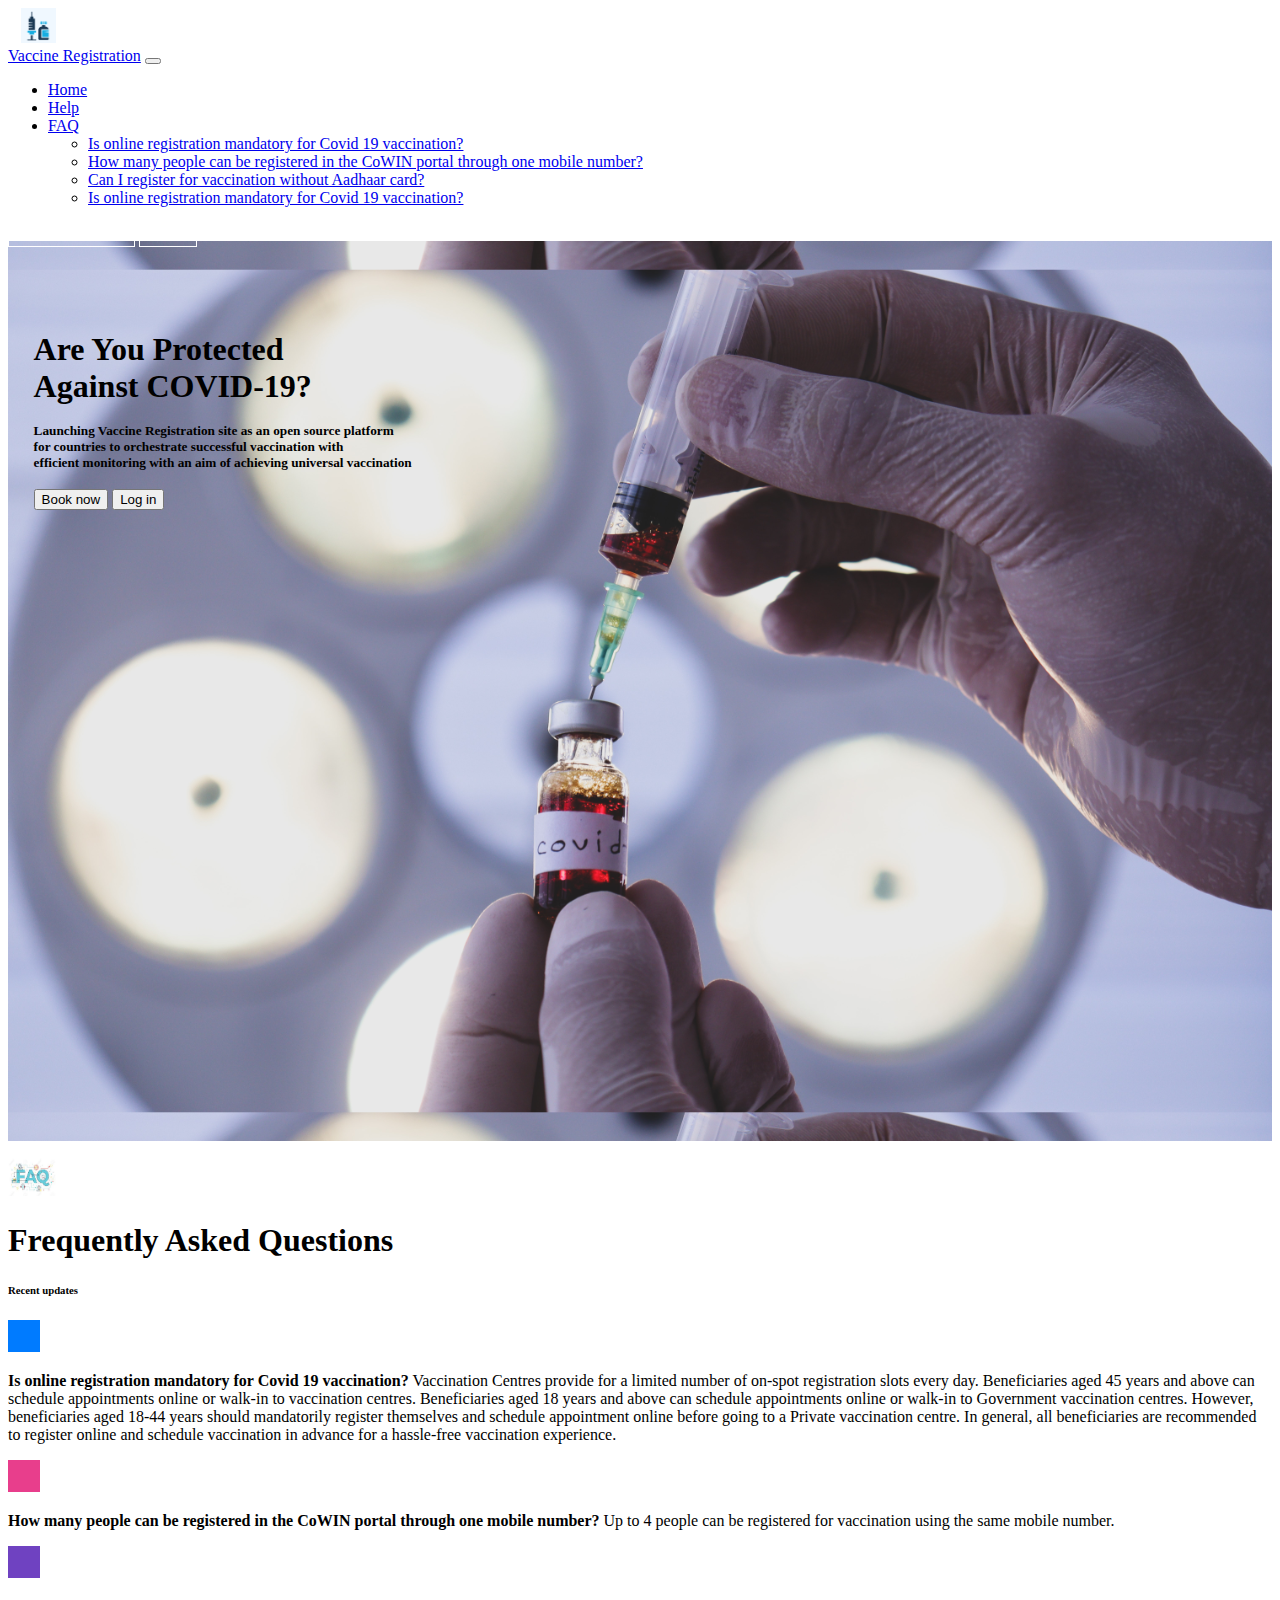
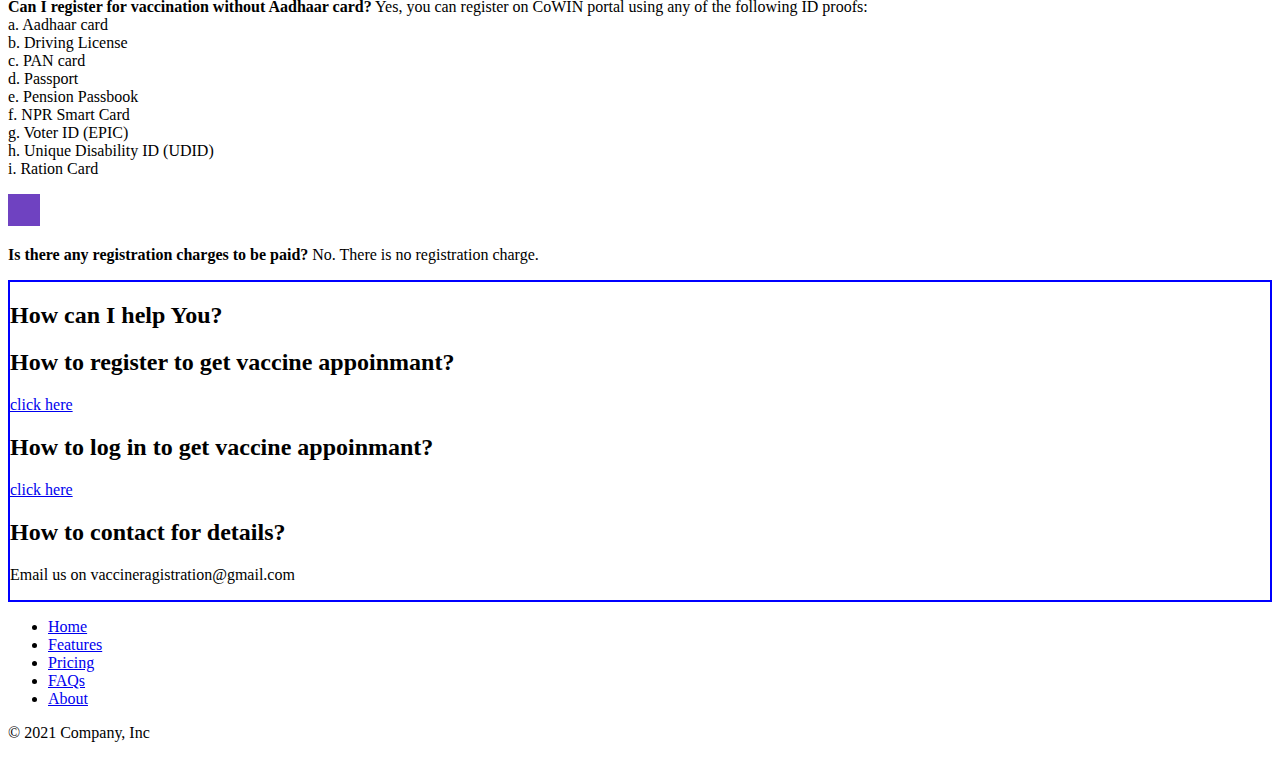
<file: index.html>
<!DOCTYPE html>
<html lang="en">
    <head>
        <meta charset="UTF-8">
        <meta http-equiv="X-UA-Compatible" content="IE=edge">
        <meta name="viewport" content="width=device-width, initial-scale=1.0">
        <link
            href="https://cdn.jsdelivr.net/npm/bootstrap@5.1.0/dist/css/bootstrap.min.css"
            rel="stylesheet"
            integrity="sha384-KyZXEAg3QhqLMpG8r+8fhAXLRk2vvoC2f3B09zVXn8CA5QIVfZOJ3BCsw2P0p/We"
            crossorigin="anonymous">
        <script
            src="https://cdn.jsdelivr.net/npm/@popperjs/core@2.9.3/dist/umd/popper.min.js"
            integrity="sha384-eMNCOe7tC1doHpGoWe/6oMVemdAVTMs2xqW4mwXrXsW0L84Iytr2wi5v2QjrP/xp"
            crossorigin="anonymous"></script>
        <script
            src="https://cdn.jsdelivr.net/npm/bootstrap@5.1.0/dist/js/bootstrap.min.js"
            integrity="sha384-cn7l7gDp0eyniUwwAZgrzD06kc/tftFf19TOAs2zVinnD/C7E91j9yyk5//jjpt/"
            crossorigin="anonymous"></script>
        <link rel="stylesheet" href="/css/writing.css">
        <link rel="stylesheet" href="/css/nav.css">
        <link rel="stylesheet" href="/css/body.css">
        <title>VACCINE REGISTRATION</title>
    </head>
    <body>

        <nav class="navbar navbar-expand-lg navbar-dark bg-dark">
            <a class="navbar-brand" href="#">
                <img id="mainimg" src="img/icon2.ico" alt="" width="30"
                    height="30">
            </a>
            <div class="container-fluid">
                <a class="navbar-brand" href="#">Vaccine Registration</a>
                <button class="navbar-toggler" type="button"
                    data-bs-toggle="collapse"
                    data-bs-target="#navbarSupportedContent"
                    aria-controls="navbarSupportedContent" aria-expanded="false"
                    aria-label="Toggle navigation">
                    <span class="navbar-toggler-icon"></span>
                </button>
                <div class="collapse navbar-collapse"
                    id="navbarSupportedContent">
                    <ul class="navbar-nav me-auto mb-2 mb-lg-0">
                        <li class="nav-item">
                            <a class="nav-link active" aria-current="page"
                                href="/index.html">Home</a>
                        </li>
                        <li class="nav-item">
                            <a class="nav-link" href="#featured-3">Help</a>
                        </li>
                        <li class="nav-item dropdown">
                            <a class="nav-link dropdown-toggle" href="#"
                                id="navbarDropdown" role="button"
                                data-bs-toggle="dropdown" aria-expanded="false">
                                FAQ
                            </a>
                            <ul class="dropdown-menu"
                                aria-labelledby="navbarDropdown">
                                <li><a class="dropdown-item" href="#faq">Is online registration mandatory for Covid 19
                                    vaccination?</a></li>
                                <li><a class="dropdown-item" href="#faq">How many people can be
                                    registered in the CoWIN portal through one mobile
                                    number?</a></li>
                                <li><a class="dropdown-item" href="#faq">Can I register for
                                    vaccination without Aadhaar card?</a></li>
                                <li><a class="dropdown-item" href="#faq">Is online registration mandatory for Covid 19
                                    vaccination?</a></li>
                            </ul>
                        </li>
                    </ul>
                    <form class="d-flex">
                        <a href="/registration.html">New Registration</a>
                        <a href="/login.html">Log In</a>

                    </form>
                </div>
            </div>

        </nav>

        <div id="backimg">
        </div>
        <h1 id="writings" >Are You Protected<br>
            Against COVID-19?</h1><br>
        <h5 id="summary" >Launching Vaccine Registration site as an open source  platform <br> for countries to orchestrate successful vaccination  with <br> efficient monitoring with an aim of achieving universal vaccination</h5><br>
        <div id="button" class="btn-group" role="group" aria-label="Basic example">
            <a href="/registration.html"><button type="button" class="btn btn-light">Book now</button></a>
            <a href="/login.html"><button type="button" class="btn btn-dark">Log in</button></a>
        </div>

        




        <div id="faq" class="container d-flex align-items-center p-3 my-3 text-white
            bg-dark rounded shadow-sm">
            <img class="me-3" src="img/faq.jpg" alt="" width="48" height="38">
            <div class="lh-1">
                <h1 class="h3 mb-2 text-white lh-1">Frequently Asked Questions</h1>
            </div>
        </div>


        <div class="container my-3 p-3 bg-body rounded shadow-sm">
            <h6 class="border-bottom pb-2 mb-0">Recent updates</h6>
            <div class="d-flex text-muted pt-3">
                <svg class="bd-placeholder-img flex-shrink-0 me-2 rounded"
                    width="32" height="32" xmlns="http://www.w3.org/2000/svg"
                    role="img" aria-label="Placeholder: 32x32"
                    focusable="false"><title>Placeholder</title><rect
                        width="100%" height="100%" fill="#007bff"></rect><text
                        x="50%" y="50%" fill="#007bff" dy=".3em">32x32</text></svg>
                <p class="pb-3 mb-0 small lh-sm border-bottom">
                    <strong class="d-block text-white">
                        Is online registration mandatory for Covid 19
                        vaccination?</strong>
                    Vaccination Centres provide for a limited number of on-spot
                    registration slots every day. Beneficiaries aged 45 years
                    and above can schedule appointments online or walk-in to
                    vaccination centres. Beneficiaries aged 18 years and above
                    can schedule appointments online or walk-in to Government
                    vaccination centres. However, beneficiaries aged 18-44 years
                    should mandatorily register themselves and schedule
                    appointment online before going to a Private vaccination
                    centre.

                    In general, all beneficiaries are recommended to register
                    online and schedule vaccination in advance for a hassle-free
                    vaccination experience.
                </p>
            </div>
            <div class="d-flex text-muted pt-3">
                <svg class="bd-placeholder-img flex-shrink-0 me-2 rounded"
                    width="32" height="32" xmlns="http://www.w3.org/2000/svg"
                    role="img" aria-label="Placeholder: 32x32"
                    focusable="false"><title>Placeholder</title><rect
                        width="100%" height="100%" fill="#e83e8c"></rect><text
                        x="50%" y="50%" fill="#e83e8c" dy=".3em">32x32</text></svg>
                <p class="pb-3 mb-0 small lh-sm border-bottom">
                    <strong class="d-block text-white">How many people can be
                        registered in the CoWIN portal through one mobile
                        number?</strong>
                    Up to 4 people can be registered for vaccination using the
                    same mobile number.
                </p>
            </div>
            <div class="d-flex text-muted pt-3">
                <svg class="bd-placeholder-img flex-shrink-0 me-2 rounded"
                    width="32" height="32" xmlns="http://www.w3.org/2000/svg"
                    role="img" aria-label="Placeholder: 32x32"
                    focusable="false"><title>Placeholder</title><rect
                        width="100%" height="100%" fill="#6f42c1"></rect><text
                        x="50%" y="50%" fill="#6f42c1" dy=".3em">32x32</text></svg>
                <p class="pb-3 mb-0 small lh-sm border-bottom">
                    <strong class="d-block text-white">Can I register for
                        vaccination without Aadhaar card?</strong>
                    Yes, you can register on CoWIN portal using any of the
                    following ID proofs: <br>
                    a. Aadhaar card <br>
                    b. Driving License <br>
                    c. PAN card <br>
                    d. Passport <br>
                    e. Pension Passbook <br>
                    f. NPR Smart Card <br>
                    g. Voter ID (EPIC) <br>
                    h. Unique Disability ID (UDID) <br>
                    i. Ration Card <br>
                </p>
            </div>


            
        

            <div class="d-flex text-muted pt-3">
                <svg class="bd-placeholder-img flex-shrink-0 me-2 rounded"
                    width="32" height="32" xmlns="http://www.w3.org/2000/svg"
                    role="img" aria-label="Placeholder: 32x32"
                    focusable="false"><title>Placeholder</title><rect
                        width="100%" height="100%" fill="#6f42c1"></rect><text
                        x="50%" y="50%" fill="#6f42c1" dy=".3em">32x32</text></svg>
                <p class="pb-3 mb-0 small lh-sm border-bottom">
                    <strong class="d-block text-white">Is there any registration charges to be paid?</strong>
                    No. There is no registration charge.
                </p>
            </div>
        </div>



        <div class="container px-4 py-5" id="featured-3">
            <h2 class="pb-2 border-bottom">How can I help You?</h2>
            <div class="row g-4 py-5 row-cols-1 row-cols-lg-3">
              <div class="feature col">
                <div class="feature-icon bg-primary bg-gradient">

                </div>
                <h2>How to register to get vaccine appoinmant?</h2>
                <a href="/registration.html"><p>click here</p></a>

              </div>
              <div class="feature col">
                <div class="feature-icon bg-primary bg-gradient">
                </div>
                <h2>How to log in to get vaccine appoinmant?</h2>   
                <a href="/login.html"><p>click here</p></a>

              </div>
              <div class="feature col">
                <div class="feature-icon bg-primary bg-gradient">
                </div>
                <h2>How to contact for details?</h2>
                <p>Email us on vaccineragistration@gmail.com</p>

              </div>
            </div>
          </div>

        <div class="container">
            <footer class="py-0.5 my-1">
                <ul class="nav justify-content-center border-bottom pb-3 mb-3">
                    <li class="nav-item"><a href="#" class="nav-link px-2
                            text-muted">Home</a></li>
                    <li class="nav-item"><a href="#" class="nav-link px-2
                            text-muted">Features</a></li>
                    <li class="nav-item"><a href="#" class="nav-link px-2
                            text-muted">Pricing</a></li>
                    <li class="nav-item"><a href="#" class="nav-link px-2
                            text-muted">FAQs</a></li>
                    <li class="nav-item"><a href="#" class="nav-link px-2
                            text-muted">About</a></li>
                </ul>
                <p class="text-center text-muted">© 2021 Company, Inc</p>
            </footer>
        </div>


    </body>
</html>
</file>
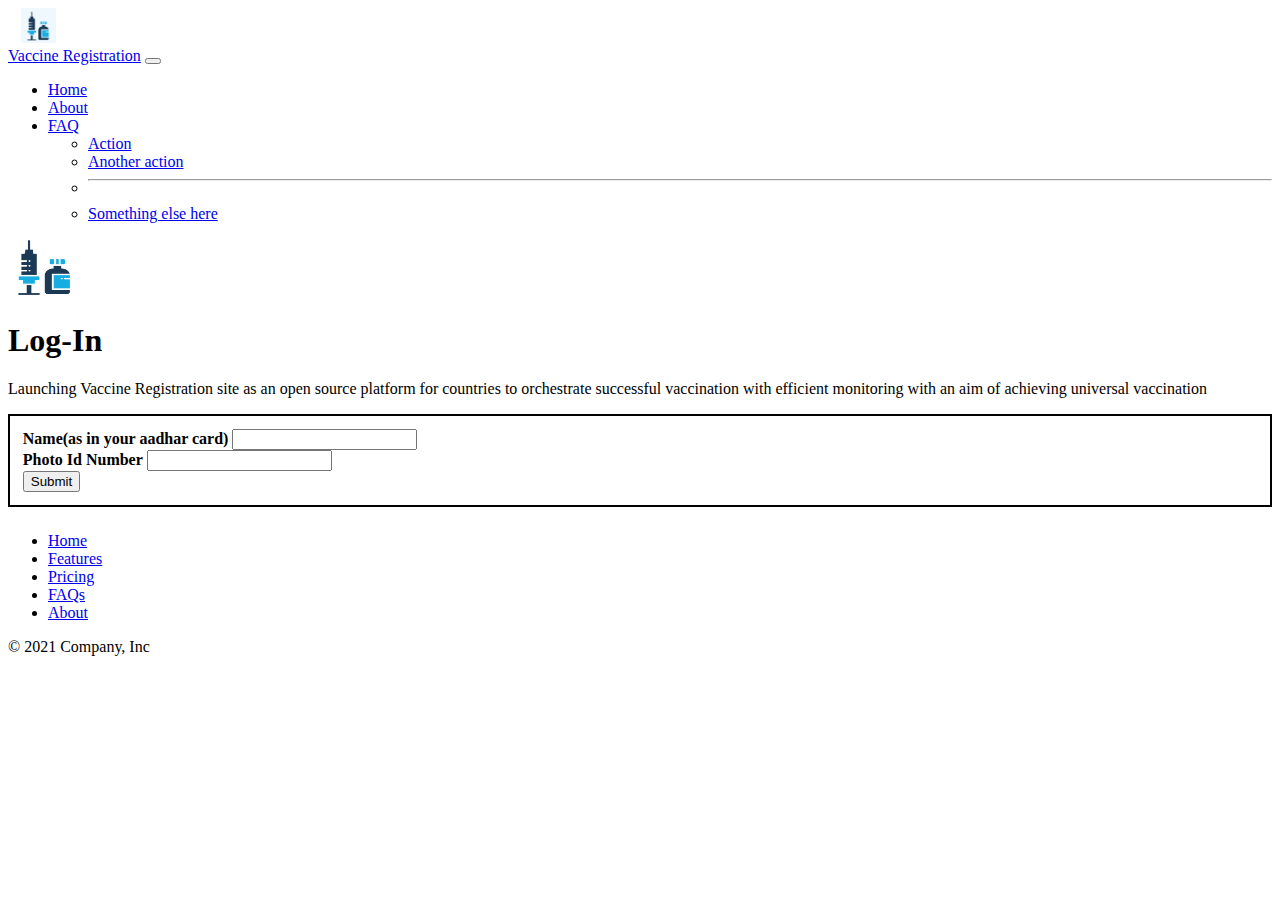
<file: login.html>
<!DOCTYPE html>
<html lang="en">
  <head>
    <meta charset="UTF-8">
    <meta http-equiv="X-UA-Compatible" content="IE=edge">
    <meta name="viewport" content="width=device-width, initial-scale=1.0">
    <link
      href="https://cdn.jsdelivr.net/npm/bootstrap@5.1.0/dist/css/bootstrap.min.css"
      rel="stylesheet"
      integrity="sha384-KyZXEAg3QhqLMpG8r+8fhAXLRk2vvoC2f3B09zVXn8CA5QIVfZOJ3BCsw2P0p/We"
      crossorigin="anonymous">
    <script
      src="https://cdn.jsdelivr.net/npm/@popperjs/core@2.9.3/dist/umd/popper.min.js"
      integrity="sha384-eMNCOe7tC1doHpGoWe/6oMVemdAVTMs2xqW4mwXrXsW0L84Iytr2wi5v2QjrP/xp"
      crossorigin="anonymous"></script>
    <script
      src="https://cdn.jsdelivr.net/npm/bootstrap@5.1.0/dist/js/bootstrap.min.js"
      integrity="sha384-cn7l7gDp0eyniUwwAZgrzD06kc/tftFf19TOAs2zVinnD/C7E91j9yyk5//jjpt/"
      crossorigin="anonymous"></script>
    <link rel="stylesheet" href="/css/nav.css">
    <link rel="stylesheet" href="/css/body.css">
    <link rel="stylesheet" href="/css/reg_body.css">
    <title>VACCINE REGISTRATION</title>
  </head>
  <body>

    <nav class="navbar navbar-expand-lg navbar-dark bg-dark">
      <a class="navbar-brand" href="#">
        <img id="mainimg" src="img/icon2.ico" alt="" width="30" height="30">
      </a>
      <div class="container-fluid">
        <a class="navbar-brand" href="#">Vaccine Registration</a>
        <button class="navbar-toggler" type="button"
          data-bs-toggle="collapse"
          data-bs-target="#navbarSupportedContent"
          aria-controls="navbarSupportedContent" aria-expanded="false"
          aria-label="Toggle navigation">
          <span class="navbar-toggler-icon"></span>
        </button>
        <div class="collapse navbar-collapse"
          id="navbarSupportedContent">
          <ul class="navbar-nav me-auto mb-2 mb-lg-0">
            <li class="nav-item">
              <a class="nav-link active" aria-current="page"
                href="/index.html">Home</a>
            </li>
            <li class="nav-item">
              <a class="nav-link" href="#">About</a>
            </li>
            <li class="nav-item dropdown">
              <a class="nav-link dropdown-toggle" href="#"
                id="navbarDropdown" role="button"
                data-bs-toggle="dropdown" aria-expanded="false">
                FAQ
              </a>
              <ul class="dropdown-menu"
                aria-labelledby="navbarDropdown">
                <li><a class="dropdown-item" href="#">Action</a></li>
                <li><a class="dropdown-item" href="#">Another
                    action</a></li>
                <li><hr class="dropdown-divider"></li>
                <li><a class="dropdown-item" href="#">Something
                    else here</a></li>
              </ul>
            </li>
          </ul>
        </div>
      </div>

    </nav>
    <div id="upper_reg" class="px-1 py-2 my-5 text-center">
      <img class="d-block mx-auto mb-4"
        src="/img/icon2.ico" alt="" width="72"
        height="57">
      <h1 class="display-5 fw-bold">Log-In</h1>
      <div class="col-lg-6 mx-auto">
        <p class="lead mb-4">Launching Vaccine Registration site as an open source platform for
          countries to orchestrate successful vaccination with efficient
          monitoring with an aim of achieving universal vaccination</p>

      </div>
    </div>
    <form class="container" action="#">
      <div class="mb-3">
        <label for="formGroupExampleInput" class="form-label"><b>Name(as in your aadhar card)</b></label>
        <input type="text" class="form-control" id="formGroupExampleInput">
      </div>
      <div class="mb-3">
        <label for="formGroupExampleInput2" class="form-label"><b>Photo Id Number</b></label>
        <input type="text" class="form-control" id="formGroupExampleInput2" >
      </div>
      <div class="btn-group" role="group" aria-label="Basic example">
        <button type="button" class="btn btn-primary">Submit</button>
      </div>
    </form>

    <div class="container">
      <footer class="py-0.5 my-1">
        <ul class="nav justify-content-center border-bottom pb-3 mb-3">
          <li class="nav-item"><a href="#" class="nav-link px-2 text-muted">Home</a></li>
          <li class="nav-item"><a href="#" class="nav-link px-2 text-muted">Features</a></li>
          <li class="nav-item"><a href="#" class="nav-link px-2 text-muted">Pricing</a></li>
          <li class="nav-item"><a href="#" class="nav-link px-2 text-muted">FAQs</a></li>
          <li class="nav-item"><a href="#" class="nav-link px-2 text-muted">About</a></li>
        </ul>
        <p class="text-center text-muted">© 2021 Company, Inc</p>
      </footer>
    </div>




  </body>
</html>
</file>
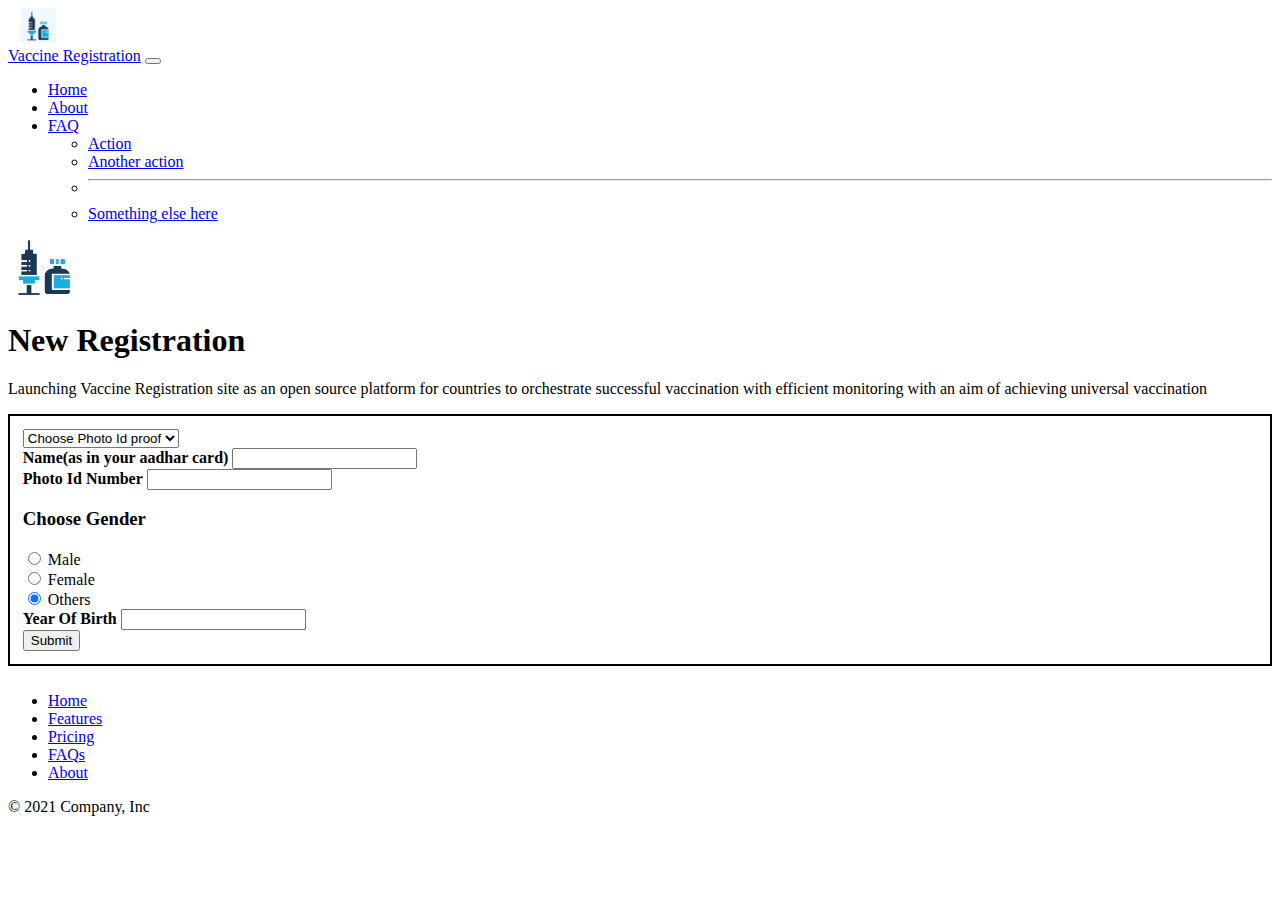
<file: registration.html>
<!DOCTYPE html>
<html lang="en">
  <head>
    <meta charset="UTF-8">
    <meta http-equiv="X-UA-Compatible" content="IE=edge">
    <meta name="viewport" content="width=device-width, initial-scale=1.0">
    <link
      href="https://cdn.jsdelivr.net/npm/bootstrap@5.1.0/dist/css/bootstrap.min.css"
      rel="stylesheet"
      integrity="sha384-KyZXEAg3QhqLMpG8r+8fhAXLRk2vvoC2f3B09zVXn8CA5QIVfZOJ3BCsw2P0p/We"
      crossorigin="anonymous">
    <script
      src="https://cdn.jsdelivr.net/npm/@popperjs/core@2.9.3/dist/umd/popper.min.js"
      integrity="sha384-eMNCOe7tC1doHpGoWe/6oMVemdAVTMs2xqW4mwXrXsW0L84Iytr2wi5v2QjrP/xp"
      crossorigin="anonymous"></script>
    <script
      src="https://cdn.jsdelivr.net/npm/bootstrap@5.1.0/dist/js/bootstrap.min.js"
      integrity="sha384-cn7l7gDp0eyniUwwAZgrzD06kc/tftFf19TOAs2zVinnD/C7E91j9yyk5//jjpt/"
      crossorigin="anonymous"></script>
    <link rel="stylesheet" href="/css/nav.css">
    <link rel="stylesheet" href="/css/body.css">
    <link rel="stylesheet" href="/css/reg_body.css">
    <title>VACCINE REGISTRATION</title>
  </head>
  <body>

    <nav class="navbar navbar-expand-lg navbar-dark bg-dark">
      <a class="navbar-brand" href="#">
        <img id="mainimg" src="img/icon2.ico" alt="" width="30" height="30">
      </a>
      <div class="container-fluid">
        <a class="navbar-brand" href="#">Vaccine Registration</a>
        <button class="navbar-toggler" type="button"
          data-bs-toggle="collapse"
          data-bs-target="#navbarSupportedContent"
          aria-controls="navbarSupportedContent" aria-expanded="false"
          aria-label="Toggle navigation">
          <span class="navbar-toggler-icon"></span>
        </button>
        <div class="collapse navbar-collapse"
          id="navbarSupportedContent">
          <ul class="navbar-nav me-auto mb-2 mb-lg-0">
            <li class="nav-item">
              <a class="nav-link active" aria-current="page"
                href="/index.html">Home</a>
            </li>
            <li class="nav-item">
              <a class="nav-link" href="#">About</a>
            </li>
            <li class="nav-item dropdown">
              <a class="nav-link dropdown-toggle" href="#"
                id="navbarDropdown" role="button"
                data-bs-toggle="dropdown" aria-expanded="false">
                FAQ
              </a>
              <ul class="dropdown-menu"
                aria-labelledby="navbarDropdown">
                <li><a class="dropdown-item" href="#">Action</a></li>
                <li><a class="dropdown-item" href="#">Another
                    action</a></li>
                <li><hr class="dropdown-divider"></li>
                <li><a class="dropdown-item" href="#">Something
                    else here</a></li>
              </ul>
            </li>
          </ul>
        </div>
      </div>

    </nav>
    <div id="upper_reg" class="px-1 py-2 my-5 text-center">
      <img class="d-block mx-auto mb-4"
        src="/img/icon2.ico" alt="" width="72"
        height="57">
      <h1 class="display-5 fw-bold">New Registration</h1>
      <div class="col-lg-6 mx-auto">
        <p class="lead mb-4">Launching Vaccine Registration site as an open source platform for
          countries to orchestrate successful vaccination with efficient
          monitoring with an aim of achieving universal vaccination</p>

      </div>
    </div>
    <form class="container" action="#">
      <select class="form-select form-select-lg mb-3" aria-label=".form-select-lg example">
        <option selected><b>Choose Photo Id proof</b></option>
        <option value="1">Aadhar card</option>
        <option value="2">Voter Id Card</option>
        <option value="3">Driving Licence</option>
      </select>
      <div class="mb-3">
        <label for="formGroupExampleInput" class="form-label"><b>Name(as in your aadhar card)</b></label>
        <input type="text" class="form-control" id="formGroupExampleInput">
      </div>
      <div class="mb-3">
        <label for="formGroupExampleInput2" class="form-label"><b>Photo Id Number</b></label>
        <input type="text" class="form-control" id="formGroupExampleInput2" >
      </div>
      <h3>Choose Gender</h3>
      <div class="form-check">
        <input class="form-check-input" type="radio" name="flexRadioDefault" id="flexRadioDefault1">
        <label class="form-check-label" for="flexRadioDefault1">
          Male
        </label>
      </div>
      <div class="form-check">
        <input class="form-check-input" type="radio" name="flexRadioDefault" id="flexRadioDefault2" checked>
        <label class="form-check-label" for="flexRadioDefault2">
          Female
        </label>
      </div>
      <div class="form-check">
        <input class="form-check-input" type="radio" name="flexRadioDefault" id="flexRadioDefault3" checked>
        <label class="form-check-label" for="flexRadioDefault2">
          Others
        </label>
      </div>
      <div class="mb-3">
        <label style="margin-top: 2vh;" for="formGroupExampleInput2" class="form-label"><b>Year Of Birth</b></label>
        <input type="text" class="form-control" id="formGroupExampleInput4" >
      </div>
      <div class="btn-group" role="group" aria-label="Basic example">
        <button type="button" class="btn btn-primary">Submit</button>
      </div>
    </form>

    <div class="container">
      <footer class="py-0.5 my-1">
        <ul class="nav justify-content-center border-bottom pb-3 mb-3">
          <li class="nav-item"><a href="#" class="nav-link px-2 text-muted">Home</a></li>
          <li class="nav-item"><a href="#" class="nav-link px-2 text-muted">Features</a></li>
          <li class="nav-item"><a href="#" class="nav-link px-2 text-muted">Pricing</a></li>
          <li class="nav-item"><a href="#" class="nav-link px-2 text-muted">FAQs</a></li>
          <li class="nav-item"><a href="#" class="nav-link px-2 text-muted">About</a></li>
        </ul>
        <p class="text-center text-muted">© 2021 Company, Inc</p>
      </footer>
    </div>




  </body>
</html>
</file>
<file: css/writing.css>
#writings{
    margin-top: -90vh;
    margin-bottom: 90vh;
    margin-left: 2vw;
}
#summary{
    margin-top: -90vh;
    margin-bottom: 70vh;
    margin-left: 2vw;
}
#button{
        margin-top: -70vh;
    margin-bottom: 70vh;
    margin-left: 2vw;
}
</file>
<file: css/nav.css>
#mainimg{
    background-color: aliceblue;
    padding: 0.2vw;
    margin-left: 1vw;
}
nav form a{
    border: 1px solid white;
    color: rgb(255, 255, 255);
    padding: 0.5vw;
    text-decoration: none;
}
nav form a:hover{
    background-color: rgb(255, 255, 255);
    color: rgb(0, 0, 0);
}
</file>
<file: css/body.css>
#backimg{
    background-image: url("/img/mainpic.jpg");
    height: 100vh;
    width: 100%;
    background-position: 100%;
    background-size: 100%;
}
#faq{
    margin-top: 72vh;
}
#featured-3{
    border: 2px solid blue;
}
</file>
<file: css/reg_body.css>
form{
    border: 2px solid rgb(0, 0, 0);
    padding: 1vw;
    margin-bottom: 2vw;
}
</file>
